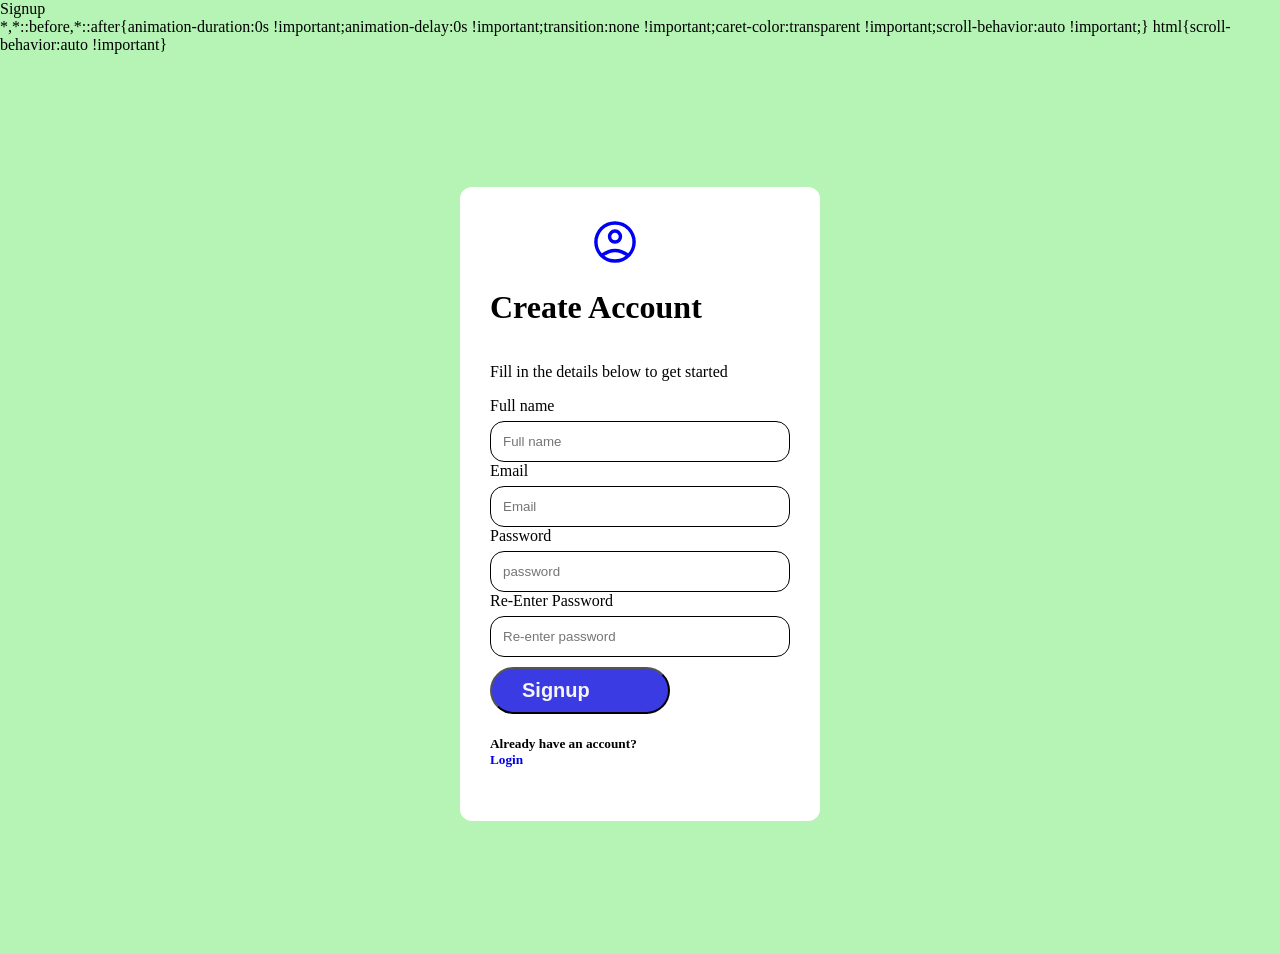
<file: index.html>
<!DOCTYPE html>
<html lang="en">
<head>
    <meta charset="UTF-8">
    <meta name="viewport" content="width=device-width, initial-scale=1.0">
    <title>Signup</title>
    <link rel="stylesheet" href="style.css">
</head>
<body>

<div class="card">
    <div class="title">
        <img src="account_circle_37dp_0000F5_FILL0_wght400_GRAD0_opsz40.svg" alt="profile" width="50px" height="50px">
        <h1>Create Account</h1>
        <p>Fill in the details below to get started</p>
    </div>
        <form action="post">
        <label >Full name</label>
        <input type="text" required placeholder="Full name">
        <label>Email</label>
        <input type="email" required placeholder="Email">
        <label>Password</label>
        <input type="password" required placeholder="password">
        <label>Re-Enter Password</label>
        <input type="password" required placeholder="Re-enter password">
        <button type="submit">Signup</button>

        <h5>Already have an account? <a href="login.html">Login</a></h5>
    </form>
</div>
    
</body>
</html>
</file>
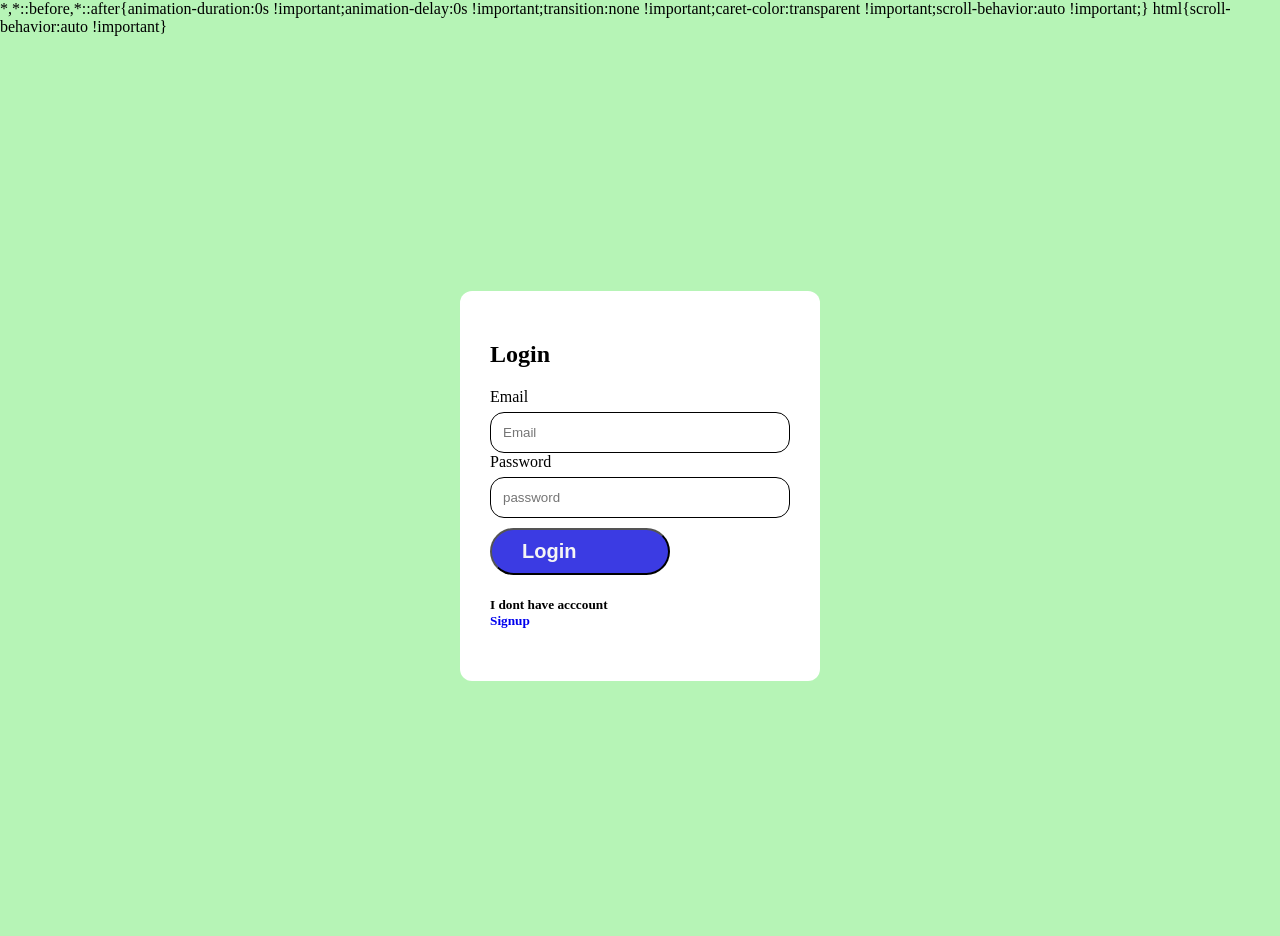
<file: login.html>
<!DOCTYPE html>
<html lang="en">
<head>
    <meta charset="UTF-8">
    <meta name="viewport" content="width=device-width, initial-scale=1.0">
    <!-- <title>Login</title> -->
    <link rel="stylesheet" href="style.css">
</head>
<body>

<div class="card">
    <h2 class="Title">Login</h2>
    <form action="post">
        <label>Email</label>
        <input type="email" required placeholder="Email">
        <label>Password</label>
        <input type="password" required placeholder="password">
        <button type="submit">Login</button>
    </form>
    <h5>I dont have acccount <a href="index.html">Signup</a></h5>
</div>   
</body>
</html>
</file>
<file: style.css>
*{
    display: flex;
    flex-direction: column;
    justify-content: center;
    
}
body{
    background-color: rgb(182, 244, 182);
    margin: 0;
    height: 100vh;
    display: flex;
    flex-direction: column;
    justify-content: center;
    align-items: center;
    
}
.card{
    background-color: #fff;
    border-radius: 12px;
    padding: 30px;
    width: 300px;
}
input{
    padding: 12px;
    border: 1px solid black;
    border-radius: 14px;
    outline: 0;
    border-bottom: 1px solid black;
}
button{
    margin-top: 10px;
    width: 60%;
    border-radius:24px;
    color: whitesmoke;
    font-size: 20px;
    font-weight: 600;
    padding: 10px 30px;
    text-align: center;
    background-color: rgb(59, 59, 227);
}
label{
    margin-bottom: 6px;
}
a{
    text-decoration: none;
}
img{
    margin-left: 100px;
}
.login{
    background-color: #fff;
    border-radius: 12px;
    padding: 40px;
    width: 250px;
}
</file>
